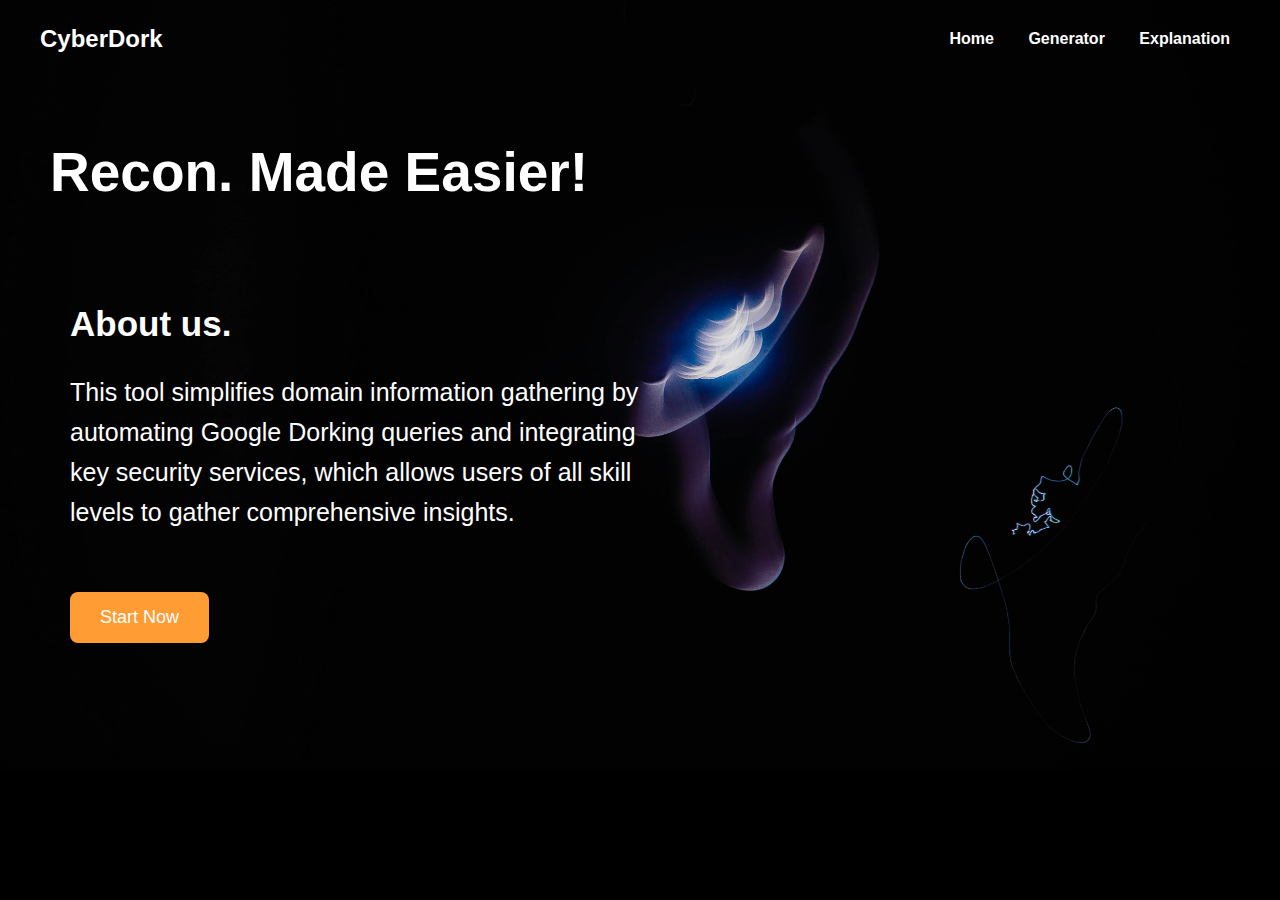
<file: index.html>
<!DOCTYPE html>

<html>
  <head>
    <meta http-equiv="refresh" content="0; url='https://hansonyipp.github.io/Website/home.html'" />
  </head>
  <body>
    <p>You will be redirected to Recon Tool soon!</p>
  </body>
</html>
</file>
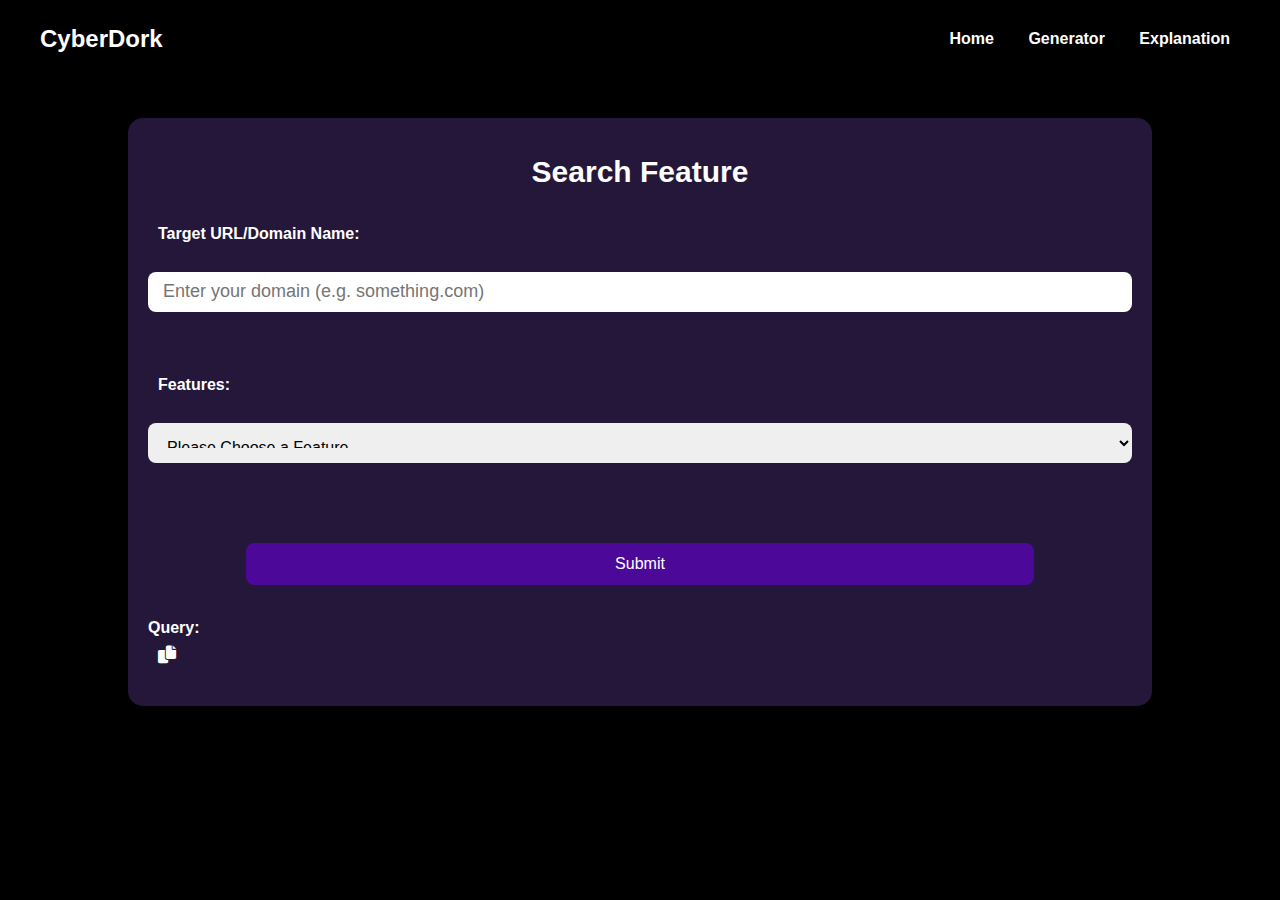
<file: generate.html>
<!DOCTYPE html>
<html lang="en">
<head>
    <meta charset="UTF-8">
    <meta name="viewport" content="width=device-width, initial-scale=1.0">
    <meta http-equiv="X-UA-Compatible" content="IE=edge">
    <script src="https://www.google.com/recaptcha/api.js"></script>
    <title>Search Feature</title>
    <link rel="stylesheet" href="generate.css">
    <link rel="stylesheet" href="https://cdnjs.cloudflare.com/ajax/libs/font-awesome/6.0.0-beta3/css/all.min.css">
    
</head>
<body>
    <header>
        <div class="logo">CyberDork</div>
        <nav>
            <ul>
                <li><a href="home.html">Home</a></li>
                <li><a href="genarate.html">Generator</a></li>
                <li><a href="feature.html">Explanation</a></li>
            </ul>
        </nav>
    </header>

    <main>
        <section class="search-box">
            <h2>Search Feature</h2>
            <form>
                <label for="inputBox">Target URL/Domain Name:</label>
                <input type="text" id="inputBox" placeholder="Enter your domain (e.g. something.com)" />

                <label for="searchType">Features:</label>
                <select id="searchType">
                    <option value="default">Please Choose a Feature</option>
                    <option value="directory">Directory Search</option>
                    <option value="document">Publcily Exposed Documents</option>
                    <option value="database">Database Files</option>
                    <option value="backup">Backup Files</option>
                    <option value="swf">SWF Files</option>
                    <option value="log">Log Files</option>
                    <option value="apache">Apache Configuration Files</option>
                    <option value="robot">Robots.txt Files</option>
                    <option value="sql">SQL Errors</option>
                    <option value="php">phpinfo()</option>
                    <option value="hta">.htaccess sensitive files</option>
                    <option value="wordpress">Wordpress Search</option>
                    <option value="backdoor">Finding Backdoor</option>
                    <option value="setup">Finding setup files</option>
                    <option value="redirect">Redirects search</option>
                    <option value="subdomain">Subdomain Lookup</option>
                    <option value="subsub">Sub-Subdomain Lookup</option>
                    <option value="domain">Whois Domain Lookup</option>
                    <option value="geolocation">IP Geolocation Lookup</option>
                    <option value="technology">Technology Lookup</option>
                    <option value="pastebin">Pastebin</option>
                    <option value="wayback">Wayback Machine</option>
                    <option value="shodan">Shodan</option>
                    <option value="gitlab">Gitlab</option>
                    <option value="github">Github</option>
                    <option value="gitfolder">Git Folder</option>
                    <option value="gist">Github Gist</option>
                    <option value="grep">Grep.app Search</option>
                    <option value="stackoverflow">StackOverflow</option>
                    <option value="linkedin">LinkedIn</option>
                    <option value="sourcecode">SourceCode Search Engine</option>
                    <option value="scam">Scam Detection</option>
                    <option value="malware">Malware Security Checker</option>
                    <option value="ssl">SSL Certification Inspection</option>
                    <option value="crt">SSL Information Gathering (CRT.SH)</option>
                    <option value="header">Security Header Scan</option>
                    <option value="netcraft">Netcraft Site Report</option>  
                </select>
                <!-- <button type="button" onclick="performSearch()">Search</button> -->

                <button class="g-recaptcha" 
                    type="button" 
                    data-sitekey="6LdB1WUqAAAAAETHDNGr6gr6Yxboh2mH0aolHflX"
                    onclick="performSearch()"   
                    data-callback='onSubmit' 
                    data-action='submit'>Submit</button>

                <div id="result">Query: </div>
                <i id="copyIcon" class="fas fa-copy" onclick="copyquery()"></i>
                <div id="error" style="color: red;"></div>
            </form>
        </section>
    </main>

    <script>
        function performSearch() {
            let input = document.getElementById('inputBox').value.trim();
            const searchType = document.getElementById('searchType').value;
            const resultbox = document.getElementById('result');
            const errorbox = document.getElementById('error');

            // Remove http://, https://, and www. from the beginning of the input
            input = input.replace(/^https?:\/\//, '').replace(/^www\./, '').split(':')[0].split('/')[0];



            // Reset the error box
            errorbox.textContent = '';

            // Regular expression for domain validation
            const domainPattern = /^(?!:\/\/)([a-zA-Z0-9-]+\.)+[a-zA-Z]{2,7}(\/.*)?$/;

            if (input === '' || !domainPattern.test(input)) {
                errorbox.textContent = 'Please enter a valid domain name (e.g., something.com or something.net).';
                return;
            }
            if (searchType === 'default') {
                errorbox.textContent = 'Error: Please choose a feature';
                return;  // Stop the function here and don't proceed with the search
            }

            let result;
            let searchUrl;
            if (searchType === 'directory') {
                result = `site:${input} intitle:index.of`;
                searchUrl = `https://www.google.com/search?q=${encodeURIComponent(result)}`;
            } else if (searchType === 'document') {
                result = `site:${input} ext:doc | ext:docx | ext:odt | ext:rtf | ext:sxw | ext:psw | ext:ppt | ext:pptx | ext:pps | ext:csv`;
                searchUrl = `https://www.google.com/search?q=${encodeURIComponent(result)}`;
            } else if (searchType === 'database') {
                result = `site:${input} ext:sql | ext:dbf | ext:mdb`;
                searchUrl = `https://www.google.com/search?q=${encodeURIComponent(result)}`;
            } else if (searchType === 'backup') {
                result = `site:${input} ext:bkf | ext:bkp | ext:bak | ext:old | ext:backup`;
                searchUrl = `https://www.google.com/search?q=${encodeURIComponent(result)}`;
            } else if (searchType === 'swf') {
                result = `inurl:${input} ext:swf`;
                searchUrl = `https://www.google.com/search?q=${encodeURIComponent(result)}`;
            } else if (searchType === 'log') {
                result = `site:${input} ext:log`;
                searchUrl = `https://www.google.com/search?q=${encodeURIComponent(result)}`;
            } else if (searchType === 'apache') {
                result = `site:${input} filetype:config "apache"`;
                searchUrl = `https://www.google.com/search?q=${encodeURIComponent(result)}`;
            } else if (searchType === 'robot') {
                result = `https://${input}/robots.txt`;
                searchUrl = `https://${input}/robots.txt`;
            } else if (searchType === 'sql') {
                result = `site:${input} intext:"sql syntax near" | intext:"syntax error has occurred" | intext:"incorrect syntax near" | intext:"unexpected end of SQL command" |
                 intext:"Warning: mysql_connect()" | intext:"Warning: mysql_query()" | intext:"Warning: pg_connect()"`;
                searchUrl = `https://www.google.com/search?q=${encodeURIComponent(result)}`;
            } else if (searchType === 'php') {
                result = `site:${input} ext:php intitle:phpinfo "published by the PHP Group"`;
                searchUrl = `https://www.google.com/search?q=${encodeURIComponent(result)}`;
            } else if (searchType === 'hta') {
                result = `site:${input} inurl:"/phpinfo.php" | inurl:".htaccess"`;
                searchUrl = `https://www.google.com/search?q=${encodeURIComponent(result)}`;
            } else if (searchType === 'wordpress') {
                result = `site:${input}  inurl:wp- | inurl:wp-content | inurl:plugins | inurl:uploads | inurl:themes | inurl:download`;
                searchUrl = `https://www.google.com/search?q=${encodeURIComponent(result)}`;
            } else if (searchType === 'backdoor') {
                result = `site:${input}  inurl:shell | inurl:backdoor | inurl:wso | inurl:cmd | shadow | passwd | boot.ini | inurl:backdoor`;
                searchUrl = `https://www.google.com/search?q=${encodeURIComponent(result)}`;
            } else if (searchType === 'setup') {
                result = `site:${input}  inurl:readme | inurl:license | inurl:install | inurl:setup | inurl:config`;
                searchUrl = `https://www.google.com/search?q=${encodeURIComponent(result)}`;
            } else if (searchType === 'redirect') {
                result = `site:${input}  inurl:redir | inurl:url | inurl:redirect | inurl:return | inurl:src=http | inurl:r=http`;
                searchUrl = `https://www.google.com/search?q=${encodeURIComponent(result)}`;
            } else if (searchType === 'subdomain') {
                result = `site:*${input}`;
                searchUrl = `https://www.google.com/search?q=${encodeURIComponent(result)}`;
            } else if (searchType === 'subsub') {
                result = `site:*.*.${input}`;
                searchUrl = `https://www.google.com/search?q=${encodeURIComponent(result)}`;
            } else if (searchType === 'domain') {
                result = `https://www.whois.com/whois/${input}`;
                searchUrl = `https://www.whois.com/whois/${input}`;
            } else if (searchType === 'geolocation') {
                result = `https://iplocation.io/ip/${input}`;
                searchUrl = `https://iplocation.io/ip/${input}`;
            } else if (searchType === 'technology') {
                result = `https://w3techs.com/sites/info/${input}`;
                searchUrl = `https://w3techs.com/sites/info/${input}`;
            } else if (searchType === 'wayback') {
                result = `https://web.archive.org/web/*/${input}/*`;
                searchUrl = `https://web.archive.org/web/*/${input}/*`;
            } else if (searchType === 'shodan') {
                result = `https://www.shodan.io/search?query=${input}`;
                searchUrl = `https://www.shodan.io/search?query=${input}`;
            } else if (searchType === 'gitlab') {
                result = `inurl:gitlab ${input}`;
                searchUrl = `https://www.google.com/search?q=${encodeURIComponent(result)}`;
            } else if (searchType === 'github') {
                result = `site:github.com "${input}"`;
                searchUrl = `https://www.google.com/search?q=${encodeURIComponent(result)}`;
            } else if (searchType === 'gitfolder') {
                result = `inurl:"/.git "${input} -github`;
                searchUrl = `https://www.google.com/search?q=${encodeURIComponent(result)}`;
            } else if (searchType === 'gist') {
                result = `https://gist.github.com/search?q=*."${input}"`;
                searchUrl = `https://gist.github.com/search?q=*."${input}"`;
            } else if (searchType === 'grep') {
                result = `https://grep.app/search?q=${input}`;
                searchUrl = `https://grep.app/search?q=${input}`;
            } else if (searchType === 'pastebin') {
                result = `site:pastebin.com ${input}`;
                searchUrl = `https://www.google.com/search?q=${encodeURIComponent(result)}`;
            } else if (searchType === 'stackoverflow') {
                result = `site:stackoverflow.com "${input}"`;
                searchUrl = `https://www.google.com/search?q=${encodeURIComponent(result)}`;
            } else if (searchType === 'linkedin') {
                result = `site:linkedin.com employees ${input}`;
                searchUrl = `https://www.google.com/search?q=${encodeURIComponent(result)}`;
            } else if (searchType === 'port') {
                result = `https://hackertarget.com/nmap-online-port-scanner/${input}`;
                searchUrl = `https://hackertarget.com/nmap-online-port-scanner/${input}`;
            } else if (searchType === 'sourcecode') {
                result = `https://publicwww.com/websites/"${input}"/`;
                searchUrl = `https://publicwww.com/websites/"${input}"/`;
            } else if (searchType === 'scam') {
                result = `https://www.scamvoid.net/check/${input}/`;
                searchUrl = `https://www.scamvoid.net/check/${input}/`;;
            } else if (searchType === 'malware') {
                result = `https://sitecheck.sucuri.net/results/${input}`;
                searchUrl = `https://sitecheck.sucuri.net/results/${input}`;
            } else if (searchType === 'ssl') {
                result = `https://www.ssllabs.com/ssltest/analyze.html?d=${input}`;
                searchUrl = `https://www.ssllabs.com/ssltest/analyze.html?d=${input}`;
            } else if (searchType === 'crt') {
                result = `https://crt.sh/?q=%25.${input}`;
                searchUrl = `https://crt.sh/?q=%25.${input}`;
            } else if (searchType === 'header') {
                result = `https://securityheaders.com/?q=${input}&followRedirects=on`;
                searchUrl = `https://securityheaders.com/?q=${input}&followRedirects=on`;
            } else if (searchType === 'netcraft') {
                result = `https://sitereport.netcraft.com/?url=http://${input}`;
                searchUrl = `https://sitereport.netcraft.com/?url=http://${input}`;
            }
                
                // Display the generated result with a label
                resultbox.textContent = `Query: ${result}`;

                // Open search in a new tab (background)
                window.open(searchUrl, '_blank');
            }
    
        function copyquery() {
            const resultbox = document.getElementById('result');
            const queryText = resultbox.textContent.replace('Query: ', '');

            if (queryText) {
                // Copy the query to the clipboard
                navigator.clipboard.writeText(queryText).then(() => {
                    alert('Query copied to clipboard!');
                }).catch(err => {
                    alert('Failed to copy query: ' + err);
                });
            } else {
                alert('No query to copy!');
            }
        }
        
        function onSubmit(token) {
            document.getElementById("demo-form").submit();
        }

        
    </script>

</body>
</html>
</file>
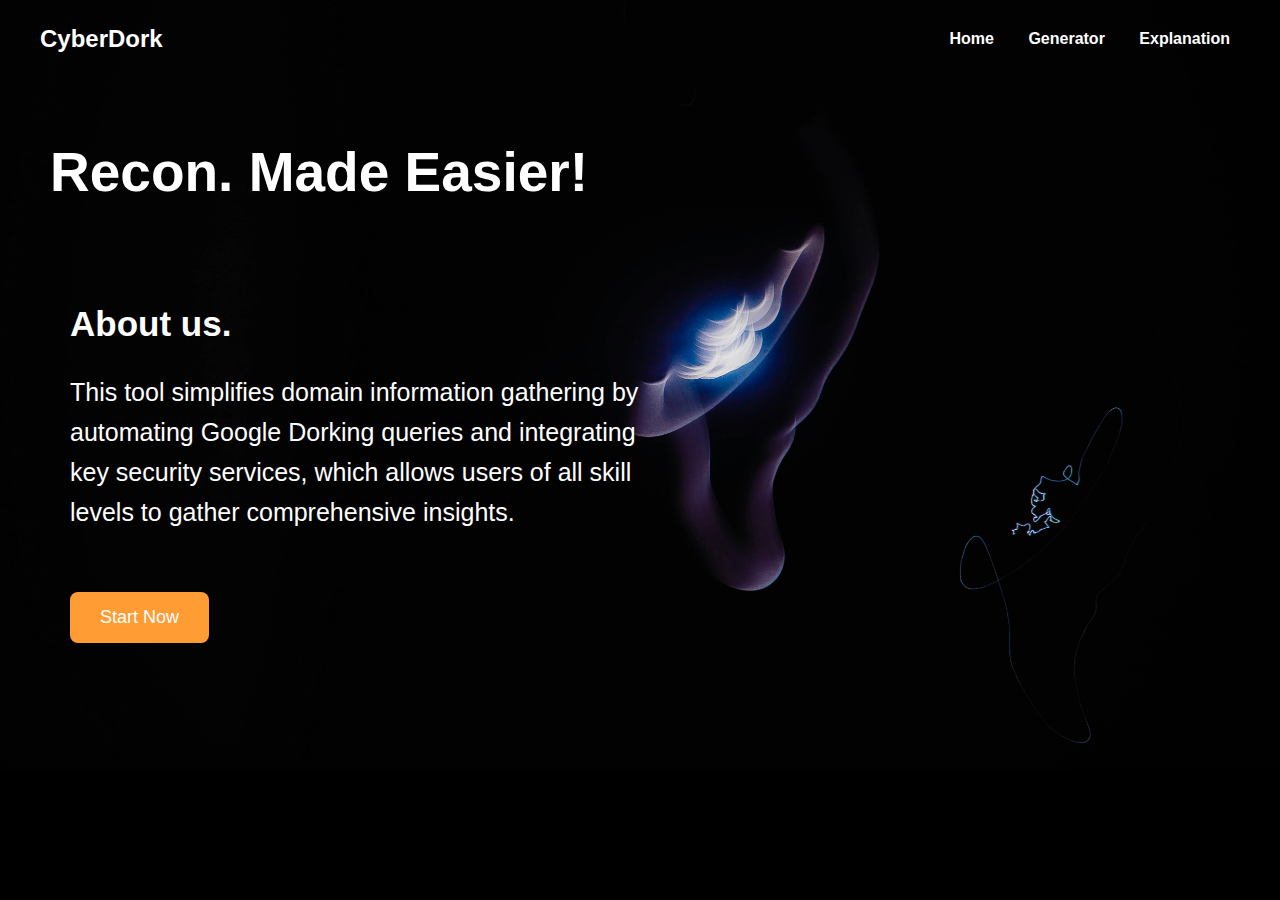
<file: home.html>
<!DOCTYPE html>
<html lang="en">
<head>
    <meta charset="UTF-8">
    <meta name="viewport" content="width=device-width, initial-scale=1.0">
    <meta http-equiv="X-UA-Compatible" content="IE=edge">
    <title>Recon. Made Easier!</title>
    <link rel="stylesheet" href="home.css">
</head>
<body>
    <header>
        <div class="logo">CyberDork</div>
        <nav>
            <ul>
                <li><a href="home.html">Home</a></li>
                <li><a href="generate.html">Generator</a></li>
                <li><a href="feature.html">Explanation</a></li>
            </ul>
        </nav>
    </header>

    <main>
        <section class="hero">
            <h1>Recon. Made Easier!</h1>

            <div class="content">
                <h2>About us.</h2>
                <p>This tool simplifies domain information gathering by automating Google Dorking queries and integrating key security services, which allows users of all skill levels to gather comprehensive insights.</p> 
            </div>
            
            <a href="generate.html">
            <button class="start-btn">Start Now</button>
            </a>
        </section>
    </main>
</body>
</html>
</file>
<file: generate.css>
/* General Styles */
* {
    margin: 0;
    padding: 0;
    box-sizing: border-box;
}

body {
    font-family: 'Arial', sans-serif;
    background-color: #000; /* Fallback color */
    color: #fff;
    line-height: 1.6;
}


header {
    display: flex;
    justify-content: space-between;
    align-items: center;
    padding: 20px;
}

.logo {
    font-size: 24px;
    font-weight: bold;
    margin-left: 20px; /* Adjust the value as needed */
}

nav ul {
    list-style: none;
}

nav ul li {
    display: inline-block;
    margin-right: 30px;
}

nav ul li a {
    color: #fff;
    text-decoration: none;
    font-weight: bold;
}

nav ul li a:hover {
    text-decoration: underline;
}

.search-box {
    background-color: #24173a;
    padding: 60px 40px; /* Increased padding for a bigger appearance */
    border-radius: 15px;
    box-shadow: 0 4px 15px rgba(0, 0, 0, 0.3);
    width: 70%; /* Increased width */
    height: 69%;
    text-align: left; /* Change text alignment to left */
    margin: 40px auto; /* Centers the box and adds top/bottom margin */
}

.search-box h2 {
    font-size: 30px;
    margin-bottom: 25px;
    text-align: center;
}


label {
    margin-bottom: 5px; /* Space between label and input/select */
    font-weight: bold; /* Optional: make labels bold */
}

input[type="text"],
select {
    width: 100%;
    height:40px;
    padding: 12px;
    margin-top: 25px;
    margin-bottom: 60px;
    border-radius: 8px;
    border: none;
    font-size: 18px;
    text-align: justify;
}

select {
    padding-right: 15px;
    font-size: 1em;
}


button {
    width: 80%;
    padding: 12px;
    background-color: #4c0999;
    color: #fff;
    border: none;
    border-radius: 8px;
    cursor: pointer;
    font-size: 1em;
    margin: 20px auto; /* Center the button horizontally */
    display: block; /* Change display to block */
}


button:hover {
    background-color: #772ccd;
}

#copyIcon {
    font-size: 18px;
    color: #fff; /* Change to desired color */
    cursor: pointer;
    margin-left: 10px; /* Space between query text and icon */
    vertical-align: middle; /* Align the icon with the text */
}

#copyIcon:hover {
    color: #0056b3; /* Change on hover */
}

/* Results and Error Display */
#error {
    margin-top: 10px;
    color: #ff4f4f;
}

#result {
    margin-top: 50px; /* Adjust this value to your preference */
    font-weight: bold;
}

/* Media Queries for 13-inch MacBook */
@media (max-width: 1280px) {
    .search-box {
        padding: 30px 20px; /* Adjust padding for smaller screens */
        width: 80%; /* Adjust width */
        
    }

    .search-box h2 {
        font-size: 30px; /* Slightly smaller heading */
    }
 
    label {
        margin-left: 10px;
    }

    input[type="text"],
    select {
        padding: 15px;
    }

    button {
        width: 80%; /* Adjust button width */
    }

    #result {
        margin-top: 30px; /* Adjust margin */
    }
}
</file>
<file: home.css>
/* General Styles */
* {
    margin: 0;
    padding: 0;
    box-sizing: border-box;
}

body {
    font-family: 'Arial', sans-serif;
    background-color: #000; /* Fallback color */
    color: #fff;
    line-height: 1.6;
    background-image: url('home.jpg'); /* Add your image path here */
    background-size: cover; /* Cover the entire background */
    background-position: center; /* Center the image */
    background-repeat: no-repeat; /* Prevent tiling */
}


header {
    display: flex;
    justify-content: space-between;
    align-items: center;
    padding: 20px;
}

.logo {
    font-size: 24px;
    font-weight: bold;
    margin-left: 20px; /* Adjust the value as needed */
}

nav ul {
    list-style: none;
}

nav ul li {
    display: inline-block;
    margin-right: 30px;
}

nav ul li a {
    color: #fff;
    text-decoration: none;
    font-weight: bold;
}

nav ul li a:hover {
    text-decoration: underline;
}

.hero {
    text-align: justify;
    padding: 50px;
}

h1 {
    font-size: 55px;
    margin-bottom: 80px;
    text-align: left;
}

.content {
    max-width: 600px;
    margin: 0 20px 40px; /* Left aligned with margin */
    text-align: left;
}

.content h2 {
    font-size: 35px;
    margin-bottom: 20px;
}

.content p {
    font-size: 25px;
    margin-bottom: 20px;
}

.start-btn {
    background-color: #FF9C33;
    color: #fff;
    border: none;
    padding: 15px 30px;
    font-size: 18px;
    cursor: pointer;
    border-radius: 8px;
    margin-left: 20px;
    margin-top: 20px;
}

.start-btn:hover {
    background-color: #ffb366;
}
</file>
